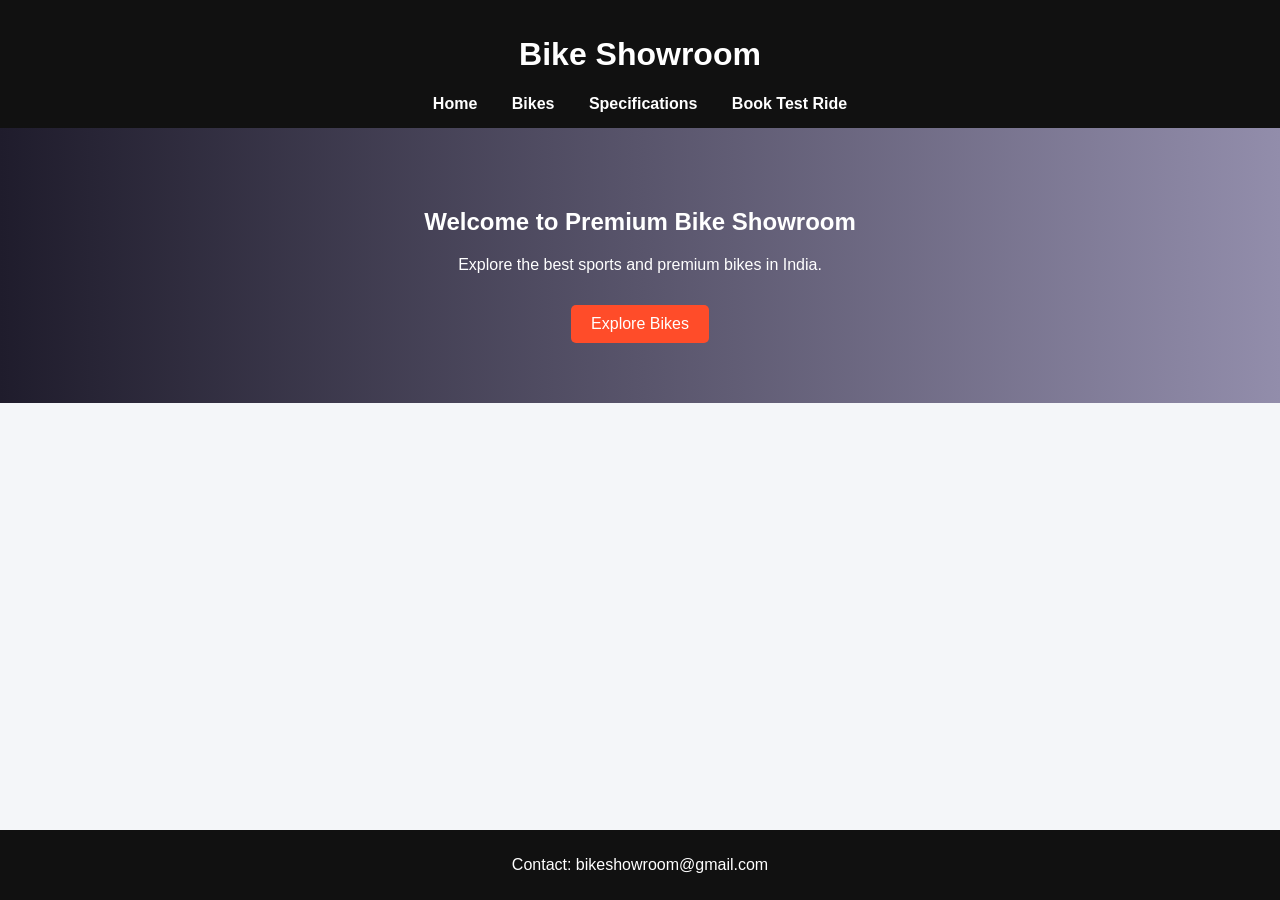
<file: HTML_PROJECTS/Bike_Showroom_PRJ_2/index.html>
<!DOCTYPE html>
<html lang="en">
<head>
  <meta charset="UTF-8">
  <title>Bike Showroom | Home</title>
  <link rel="stylesheet" href="style.css">
</head>
<body>

<header>
  <h1>Bike Showroom</h1>
  <nav>
    <a href="index.html">Home</a>
    <a href="bikes.html">Bikes</a>
    <a href="specs.html">Specifications</a>
    <a href="book.html">Book Test Ride</a>
  </nav>
</header>

<section class="hero">
  <h2>Welcome to Premium Bike Showroom</h2>
  <p>Explore the best sports and premium bikes in India.</p>
  <a href="bikes.html" class="btn">Explore Bikes</a>
</section>

<footer>
  <p>Contact: bikeshowroom@gmail.com</p>
</footer>

</body>
</html>
</file>
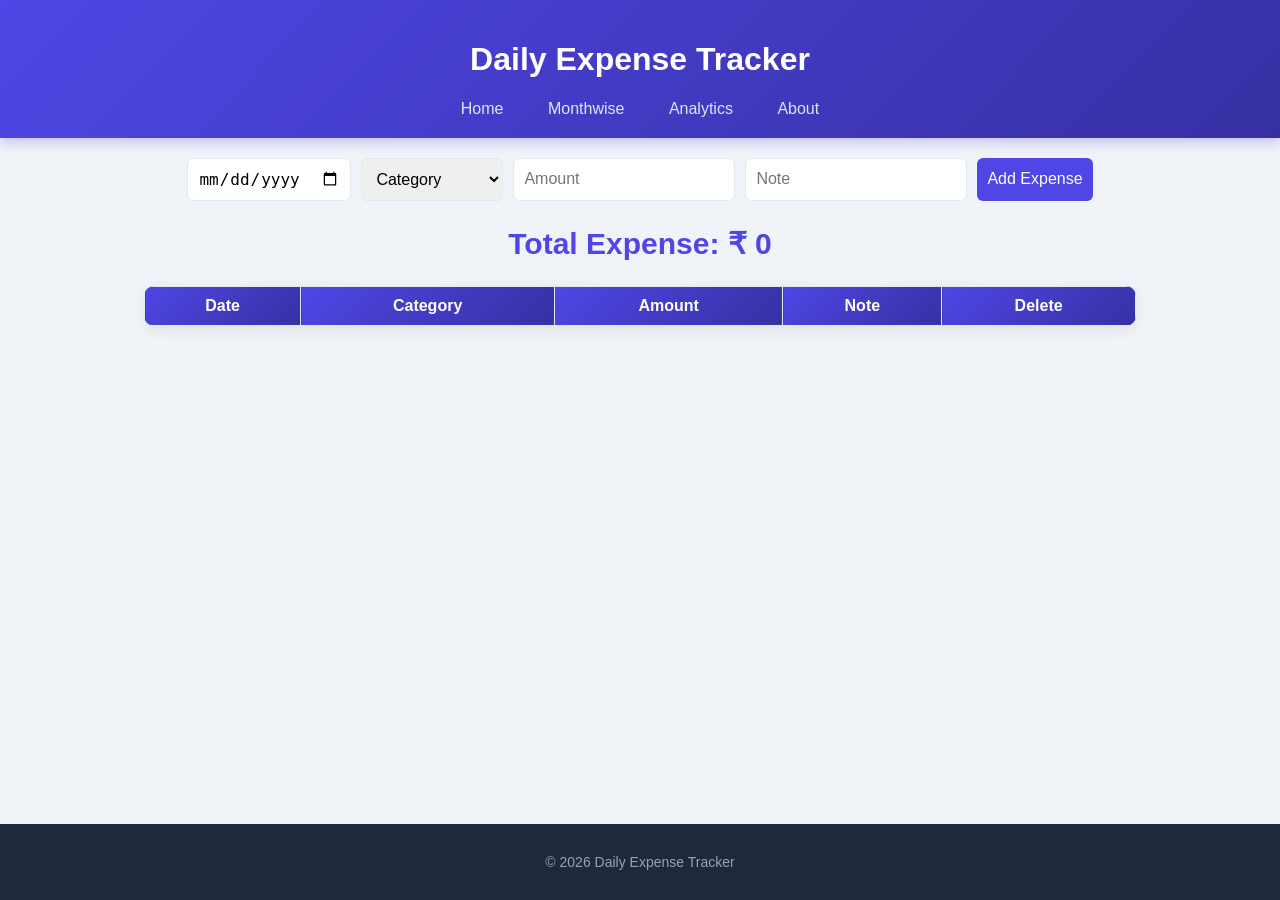
<file: HTML_PROJECTS/Expense Tracker_PRJ_3/index.html>
<!DOCTYPE html>
<html lang="en">

<head>
<meta charset="UTF-8">
<meta name="viewport" content="width=device-width, initial-scale=1.0">
<title>Daily Expense Tracker</title>
<link rel="stylesheet" href="style.css">
</head>

<body>

<header>
<h1>Daily Expense Tracker</h1>
<nav>
<a href="index.html">Home</a>
<a href="monthwise.html">Monthwise</a>
<a href="analytics.html">Analytics</a>
<a href="about.html">About</a>

</nav>
</header>
<main>
<section class="form-section">

<form id="expenseForm">

<div style="display: flex; align-items: center; gap: 10px;">
<input type="date" id="date" required>
</div>

<select id="category" required>
<option value="">Category</option>
<option>Food</option>
<option>Transport</option>
<option>Shopping</option>
<option>Entertainment</option>
<option>Other</option>
</select>

<input type="number" id="amount" placeholder="Amount" required>

<input type="text" id="note" placeholder="Note">

<button type="submit">Add Expense</button>

</form>

</section>


<section class="summary">

<h2>Total Expense: ₹ <span id="total">0</span></h2>

</section>


<section class="table-section">

<table>

<thead>
<tr>

<th>Date</th>
<th>Category</th>
<th>Amount</th>
<th>Note</th>
<th>Delete</th>
</tr>
</thead>

<tbody id="expenseTable">

</tbody>

</table>

</section>
</main>
<footer>
<p>&copy; 2026 Daily Expense Tracker</p>
</footer>

<script src="script.js"></script>

</body>
</html>
</file>
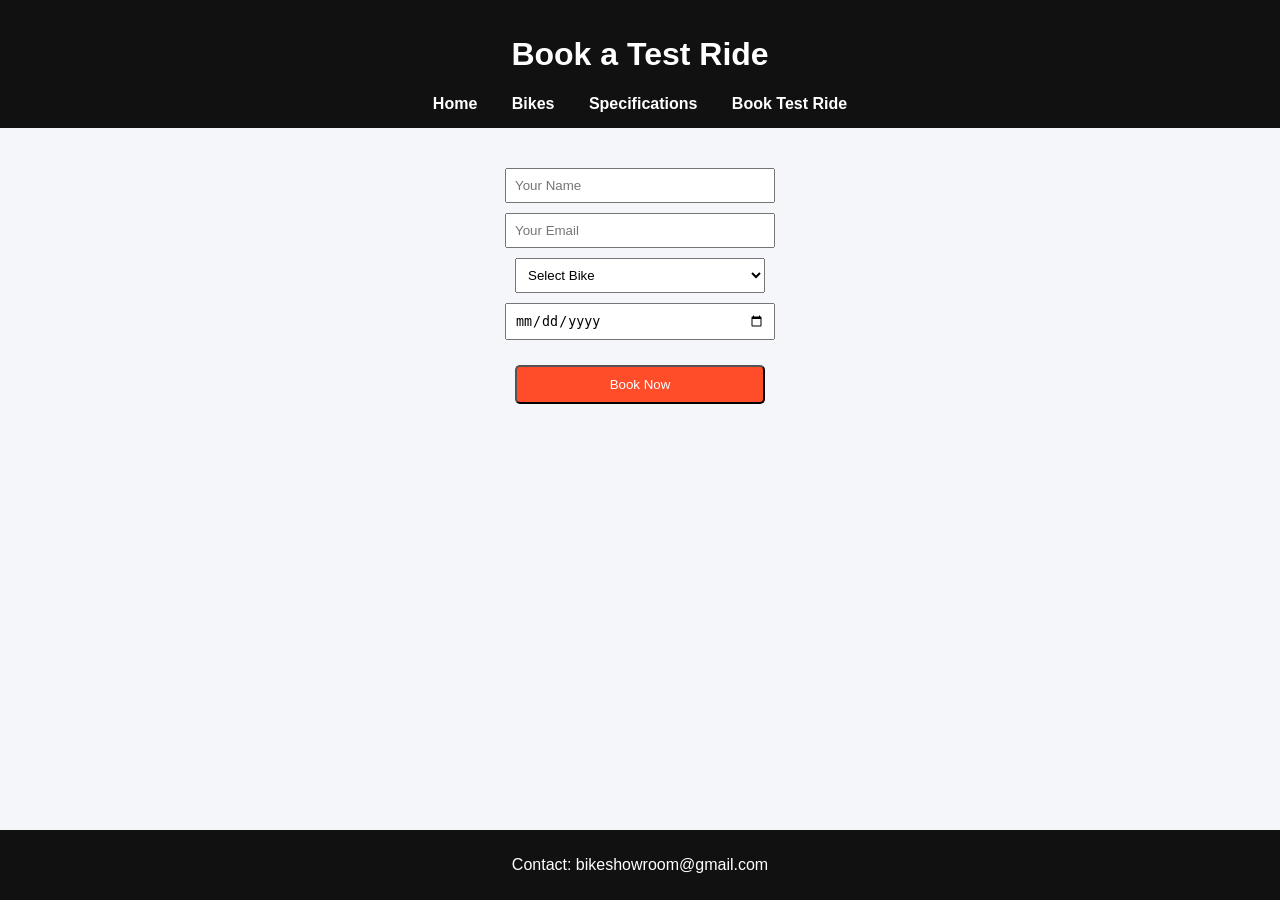
<file: HTML_PROJECTS/Bike_Showroom_PRJ_2/book.html>
<!DOCTYPE html>
<html lang="en">
<head>
  <meta charset="UTF-8">
  <title>Bike Showroom | Book</title>
  <link rel="stylesheet" href="style.css">
</head>
<body>

<header>
  <h1>Book a Test Ride</h1>
  <nav>
    <a href="index.html">Home</a>
    <a href="bikes.html">Bikes</a>
    <a href="specs.html">Specifications</a>
    <a href="book.html">Book Test Ride</a>
  </nav>
</header>

<section>
<form>
  <input type="text" placeholder="Your Name" required>
  <input type="email" placeholder="Your Email" required>

  <select required>
    <option value="">Select Bike</option>
    <option>Royal Enfield GT 650</option>
    <option>BMW G 310 RR</option>
    <option>Yamaha R15</option>
  </select>

  <input type="date" required>
  <input type="submit" value="Book Now" class="btn">
</form>
</section>

<footer>
  <p>Contact: bikeshowroom@gmail.com</p>
</footer>

</body>
</html>
</file>
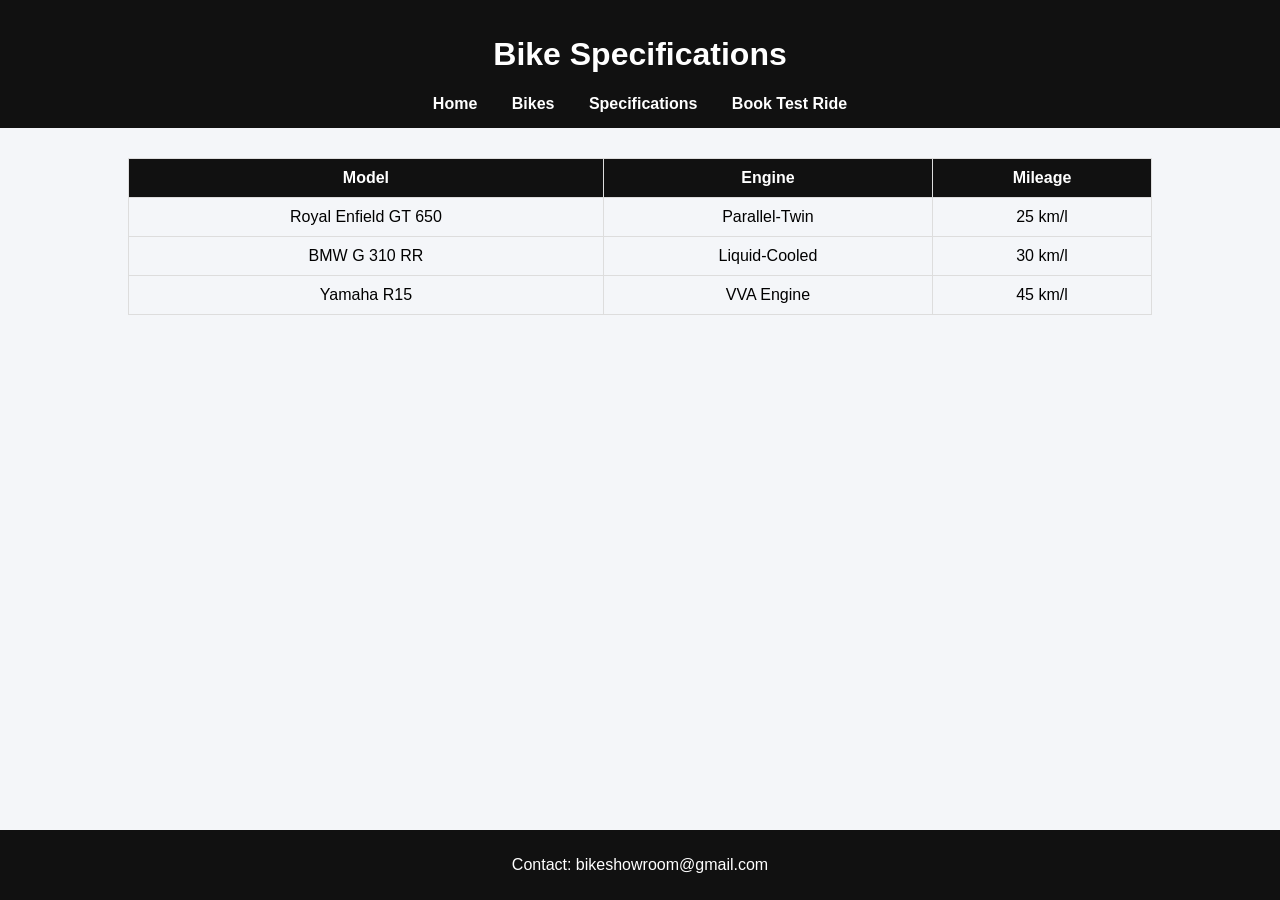
<file: HTML_PROJECTS/Bike_Showroom_PRJ_2/specs.html>
<!DOCTYPE html>
<html lang="en">
<head>
  <meta charset="UTF-8">
  <title>Bike Showroom | Specifications</title>
  <link rel="stylesheet" href="style.css">
</head>
<body>

<header>
  <h1>Bike Specifications</h1>
  <nav>
    <a href="index.html">Home</a>
    <a href="bikes.html">Bikes</a>
    <a href="specs.html">Specifications</a>
    <a href="book.html">Book Test Ride</a>
  </nav>
</header>

<section>
<table>
  <tr>
    <th>Model</th>
    <th>Engine</th>
    <th>Mileage</th>
  </tr>
  <tr>
    <td>Royal Enfield GT 650</td>
    <td>Parallel-Twin</td>
    <td>25 km/l</td>
  </tr>
  <tr>
    <td>BMW G 310 RR</td>
    <td>Liquid-Cooled</td>
    <td>30 km/l</td>
  </tr>
  <tr>
    <td>Yamaha R15</td>
    <td>VVA Engine</td>
    <td>45 km/l</td>
  </tr>
</table>
</section>

<footer>
  <p>Contact: bikeshowroom@gmail.com</p>
</footer>

</body>
</html>
</file>
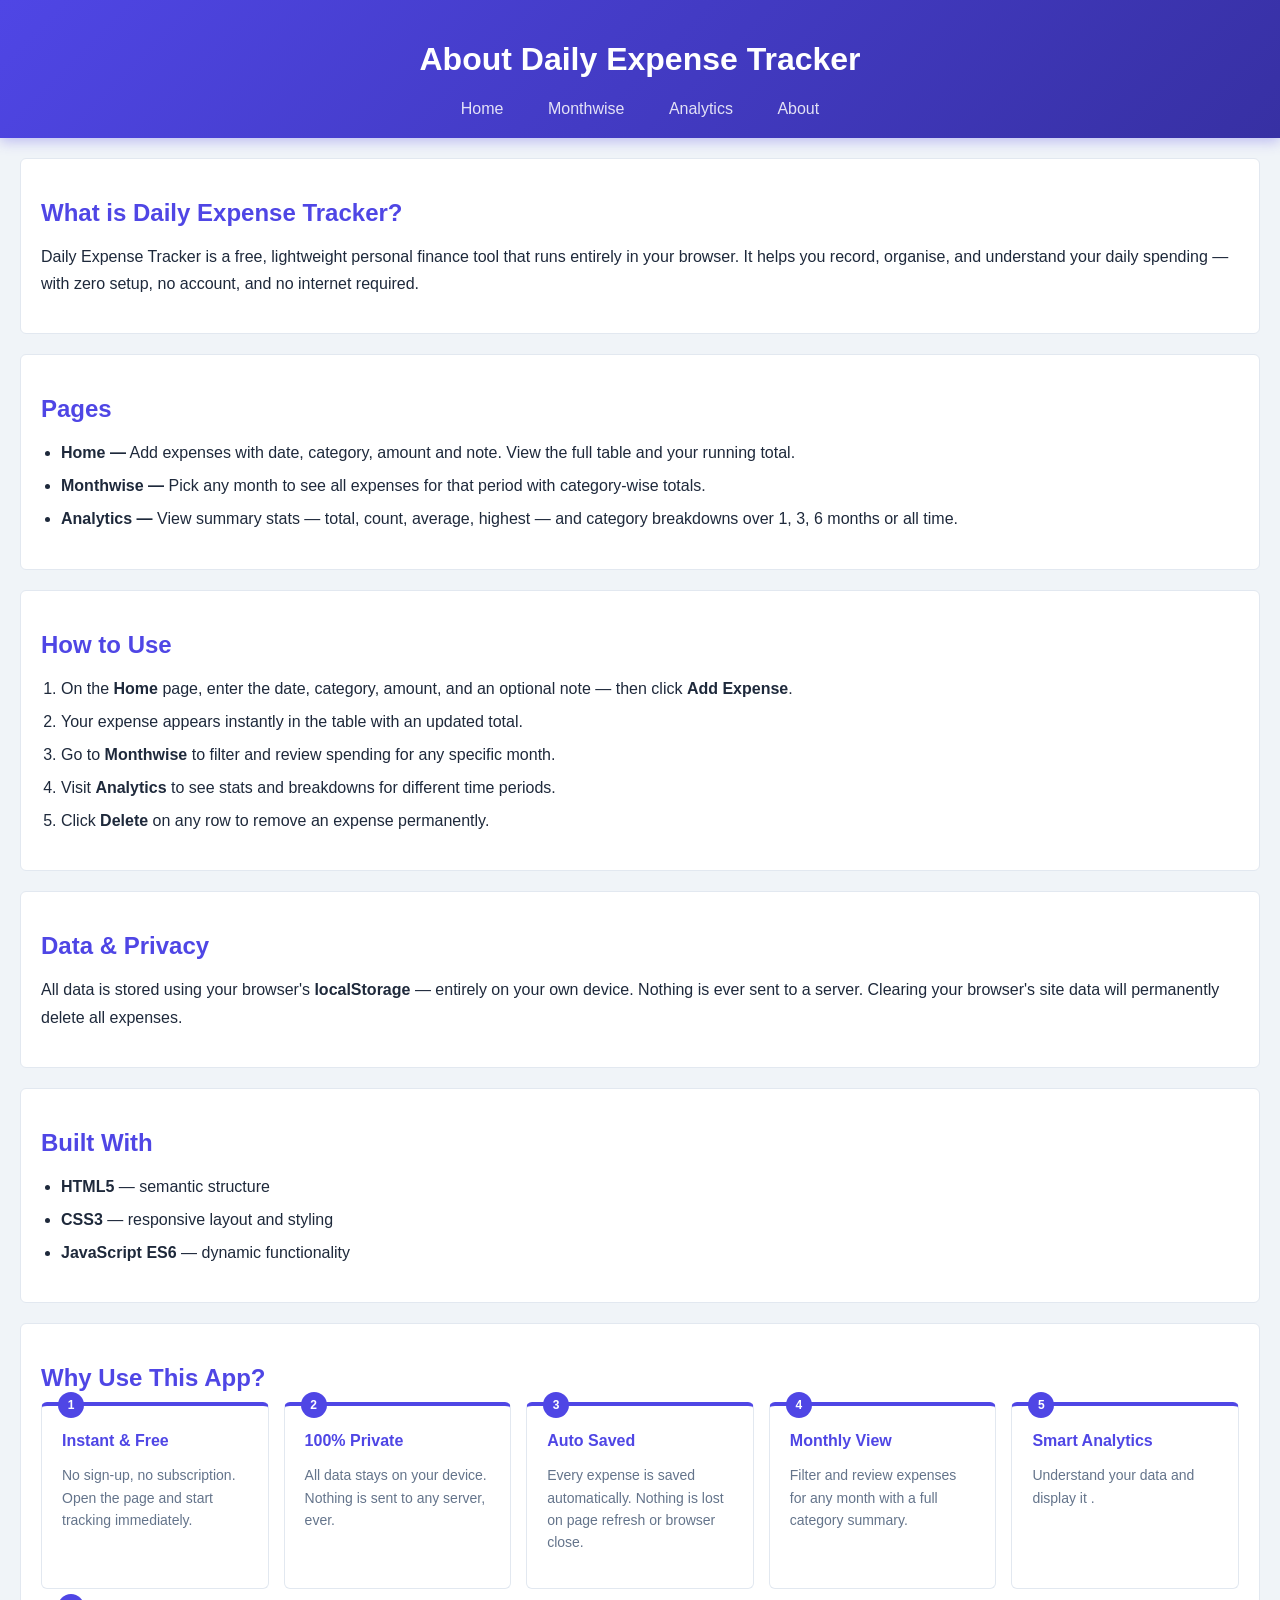
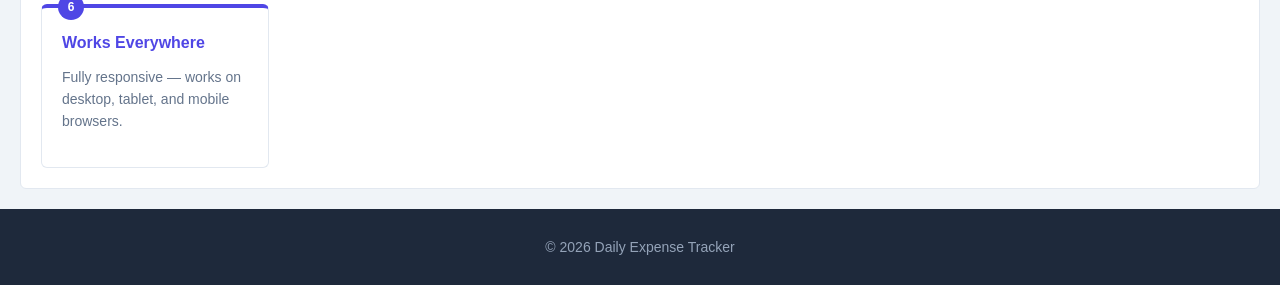
<file: HTML_PROJECTS/Expense Tracker_PRJ_3/about.html>
<!DOCTYPE html>
<html lang="en">

<head>
<meta charset="UTF-8">
<meta name="viewport" content="width=device-width, initial-scale=1.0">
<meta name="description" content="About Daily Expense Tracker - Simple browser-based expense management">
<title>About - Daily Expense Tracker</title>
<link rel="stylesheet" href="style.css">
</head>

<body>

<header>
<h1>About Daily Expense Tracker</h1>
<nav>
<a href="index.html">Home</a>
<a href="monthwise.html">Monthwise</a>
<a href="analytics.html">Analytics</a>
<a href="about.html">About</a>
</nav>
</header>

<main>

<section class="about-section">
<h2>What is Daily Expense Tracker?</h2>
<p>Daily Expense Tracker is a free, lightweight personal finance tool that runs entirely in your browser. It helps you record, organise, and understand your daily spending — with zero setup, no account, and no internet required.</p>
</section>

<section class="about-section">
<h2>Pages</h2>
<ul>
<li><strong>Home —</strong> Add expenses with date, category, amount and note. View the full table and your running total.</li>
<li><strong>Monthwise —</strong> Pick any month to see all expenses for that period with category-wise totals.</li>
<li><strong>Analytics —</strong> View summary stats — total, count, average, highest — and category breakdowns over 1, 3, 6 months or all time.</li>
</ul>
</section>

<section class="about-section">
<h2>How to Use</h2>
<ol>
<li>On the <strong>Home</strong> page, enter the date, category, amount, and an optional note — then click <strong>Add Expense</strong>.</li>
<li>Your expense appears instantly in the table with an updated total.</li>
<li>Go to <strong>Monthwise</strong> to filter and review spending for any specific month.</li>
<li>Visit <strong>Analytics</strong> to see stats and breakdowns for different time periods.</li>
<li>Click <strong>Delete</strong> on any row to remove an expense permanently.</li>
</ol>
</section>

<section class="about-section">
<h2>Data & Privacy</h2>
<p>All data is stored using your browser's <strong>localStorage</strong> — entirely on your own device. Nothing is ever sent to a server. Clearing your browser's site data will permanently delete all expenses.</p>
</section>

<section class="about-section">
<h2>Built With</h2>
<ul>
<li><strong>HTML5</strong> — semantic structure</li>
<li><strong>CSS3</strong> — responsive layout and styling</li>
<li><strong>JavaScript ES6</strong> — dynamic functionality</li>

</ul>
</section>

<section class="about-section">
<h2>Why Use This App?</h2>
<div class="features-grid">

<article class="feature-card">
<h4>Instant & Free</h4>
<p>No sign-up, no subscription. Open the page and start tracking immediately.</p>
</article>

<article class="feature-card">
<h4>100% Private</h4>
<p>All data stays on your device. Nothing is sent to any server, ever.</p>
</article>

<article class="feature-card">
<h4>Auto Saved</h4>
<p>Every expense is saved automatically. Nothing is lost on page refresh or browser close.</p>
</article>

<article class="feature-card">
<h4>Monthly View</h4>
<p>Filter and review expenses for any month with a full category summary.</p>
</article>

<article class="feature-card">
<h4>Smart Analytics</h4>
<p>Understand your data and display it 
.</p>
</article>

<article class="feature-card">
<h4>Works Everywhere</h4>
<p>Fully responsive — works on desktop, tablet, and mobile browsers.</p>
</article>

</div>
</section>

</main>

<footer>
<p>&copy; 2026 Daily Expense Tracker</p>
</footer>

</body>
</html>
</file>
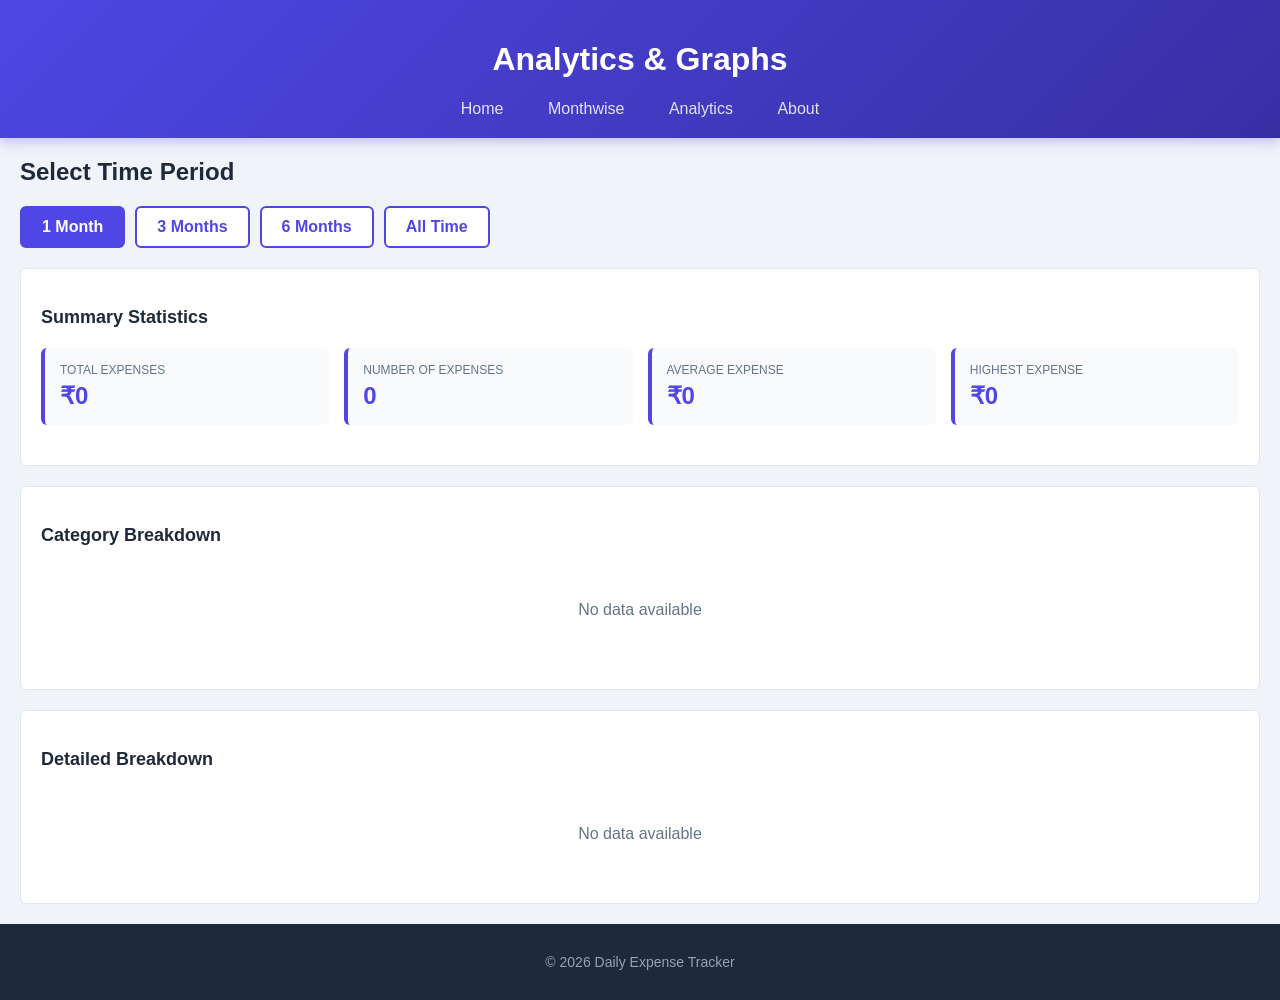
<file: HTML_PROJECTS/Expense Tracker_PRJ_3/analytics.html>
<!DOCTYPE html>
<html lang="en">

<head>
<meta charset="UTF-8">
<meta name="viewport" content="width=device-width, initial-scale=1.0">
<meta name="description" content="Analytics and Graphs - Visualize your expense data with interactive charts">
<meta name="keywords" content="expense analytics, graphs, visualization, charts, analysis">
<title>Analytics & Graphs - Daily Expense Tracker</title>
<link rel="stylesheet" href="style.css">
</head>

<body>

<header>
<h1>Analytics & Graphs</h1>
<nav>
<a href="index.html">Home</a>
<a href="monthwise.html">Monthwise</a>
<a href="analytics.html">Analytics</a>
<a href="about.html">About</a>
</nav>
</header>

<main>

<section class="analytics-container">

<h2>Select Time Period</h2>

<div class="time-period-selector">
<button class="time-btn" data-period="1month" aria-label="View 1 month data">1 Month</button>
<button class="time-btn" data-period="3months" aria-label="View 3 months data">3 Months</button>
<button class="time-btn" data-period="6months" aria-label="View 6 months data">6 Months</button>
<button class="time-btn" data-period="all" aria-label="View all data">All Time</button>
</div>

</section>

<section class="chart-container">

<h3 class="chart-title">Summary Statistics</h3>

<div class="stats-grid">
<div class="stat-card">
<div class="stat-label">Total Expenses</div>
<div class="stat-value" id="totalStat">₹0</div>
</div>

<div class="stat-card">
<div class="stat-label">Number of Expenses</div>
<div class="stat-value" id="countStat">0</div>
</div>

<div class="stat-card">
<div class="stat-label">Average Expense</div>
<div class="stat-value" id="avgStat">₹0</div>
</div>

<div class="stat-card">
<div class="stat-label">Highest Expense</div>
<div class="stat-value" id="maxStat">₹0</div>
</div>
</div>

</section>

<section class="chart-container">

<h3 class="chart-title">Category Breakdown</h3>
<div class="category-chart" id="categoryChart"></div>

</section>

<section class="chart-container">

<h3 class="chart-title">Detailed Breakdown</h3>
<div id="detailedStats"></div>

</section>

</main>

<footer>
<p>&copy; 2026 Daily Expense Tracker</p>
</footer>

<script src="script.js"></script>
<script>
let currentPeriod = '1month';

document.addEventListener('DOMContentLoaded', function() {
  setupTimeButtons();
  displayAnalytics('1month');
});

function setupTimeButtons() {
  document.querySelectorAll('.time-btn').forEach(btn => {
    btn.addEventListener('click', function() {
      document.querySelectorAll('.time-btn').forEach(b => b.classList.remove('active'));
      this.classList.add('active');
      currentPeriod = this.getAttribute('data-period');
      displayAnalytics(currentPeriod);
    });
  });
  
  // Set initial active button
  document.querySelector('[data-period="1month"]').classList.add('active');
}

function getDataForPeriod(period) {
  try {
    const expenses = JSON.parse(localStorage.getItem('expenses')) || [];
    const today = new Date();
    let startDate = new Date();
    
    if(period === '1month') {
      startDate.setMonth(today.getMonth() - 1);
    } else if(period === '3months') {
      startDate.setMonth(today.getMonth() - 3);
    } else if(period === '6months') {
      startDate.setMonth(today.getMonth() - 6);
    } else {
      startDate = new Date('2000-01-01');
    }
    
    return expenses.filter(exp => {
      const expDate = new Date(exp.date);
      return expDate >= startDate && expDate <= today;
    });
    
  } catch(error) {
    console.error('Error getting data:', error);
    return [];
  }
}

function displayAnalytics(period) {
  const filteredExpenses = getDataForPeriod(period);
  
  if(filteredExpenses.length === 0) {
    document.getElementById('categoryChart').innerHTML = '<div class="empty-chart">No data available</div>';
    document.getElementById('detailedStats').innerHTML = '<div class="empty-chart">No data available</div>';
    return;
  }
  
  displayStatistics(filteredExpenses);
  displayCategoryBreakdown(filteredExpenses);
  displayDetailedStats(filteredExpenses);
}

function displayStatistics(expenses) {
  const total = expenses.reduce((sum, exp) => sum + parseFloat(exp.amount), 0);
  const count = expenses.length;
  const avg = count > 0 ? total / count : 0;
  const max = count > 0 ? Math.max(...expenses.map(e => parseFloat(e.amount))) : 0;
  
  document.getElementById('totalStat').textContent = '₹' + total.toFixed(2);
  document.getElementById('countStat').textContent = count;
  document.getElementById('avgStat').textContent = '₹' + avg.toFixed(2);
  document.getElementById('maxStat').textContent = '₹' + max.toFixed(2);
}

function displayCategoryBreakdown(expenses) {
  const categoryTotals = {};
  
  expenses.forEach(exp => {
    if(!categoryTotals[exp.category]) {
      categoryTotals[exp.category] = 0;
    }
    categoryTotals[exp.category] += parseFloat(exp.amount);
  });
  
  const categoryChart = document.getElementById('categoryChart');
  categoryChart.innerHTML = '';
  
  for(let category in categoryTotals) {
    const amount = categoryTotals[category];
    
    const barHtml = `
      <div class="category-bar">
        <div class="category-label">${category} - ₹${amount.toFixed(2)}</div>
      </div>
    `;
    
    categoryChart.innerHTML += barHtml;
  }
}

function displayDetailedStats(expenses) {
  const categoryStats = {};
  
  expenses.forEach(exp => {
    if(!categoryStats[exp.category]) {
      categoryStats[exp.category] = {
        total: 0,
        count: 0,
        avg: 0
      };
    }
    categoryStats[exp.category].total += parseFloat(exp.amount);
    categoryStats[exp.category].count += 1;
  });
  
  for(let cat in categoryStats) {
    categoryStats[cat].avg = categoryStats[cat].total / categoryStats[cat].count;
  }
  
  let html = '<table><thead><tr><th>Category</th><th>Total</th><th>Count</th><th>Average</th></tr></thead><tbody>';
  
  for(let cat in categoryStats) {
    const stats = categoryStats[cat];
    html += `<tr>
      <td>${cat}</td>
      <td>₹${stats.total.toFixed(2)}</td>
      <td>${stats.count}</td>
      <td>₹${stats.avg.toFixed(2)}</td>
    </tr>`;
  }
  
  html += '</tbody></table>';
  document.getElementById('detailedStats').innerHTML = html;
}
</script>

</body>

</html>
</file>
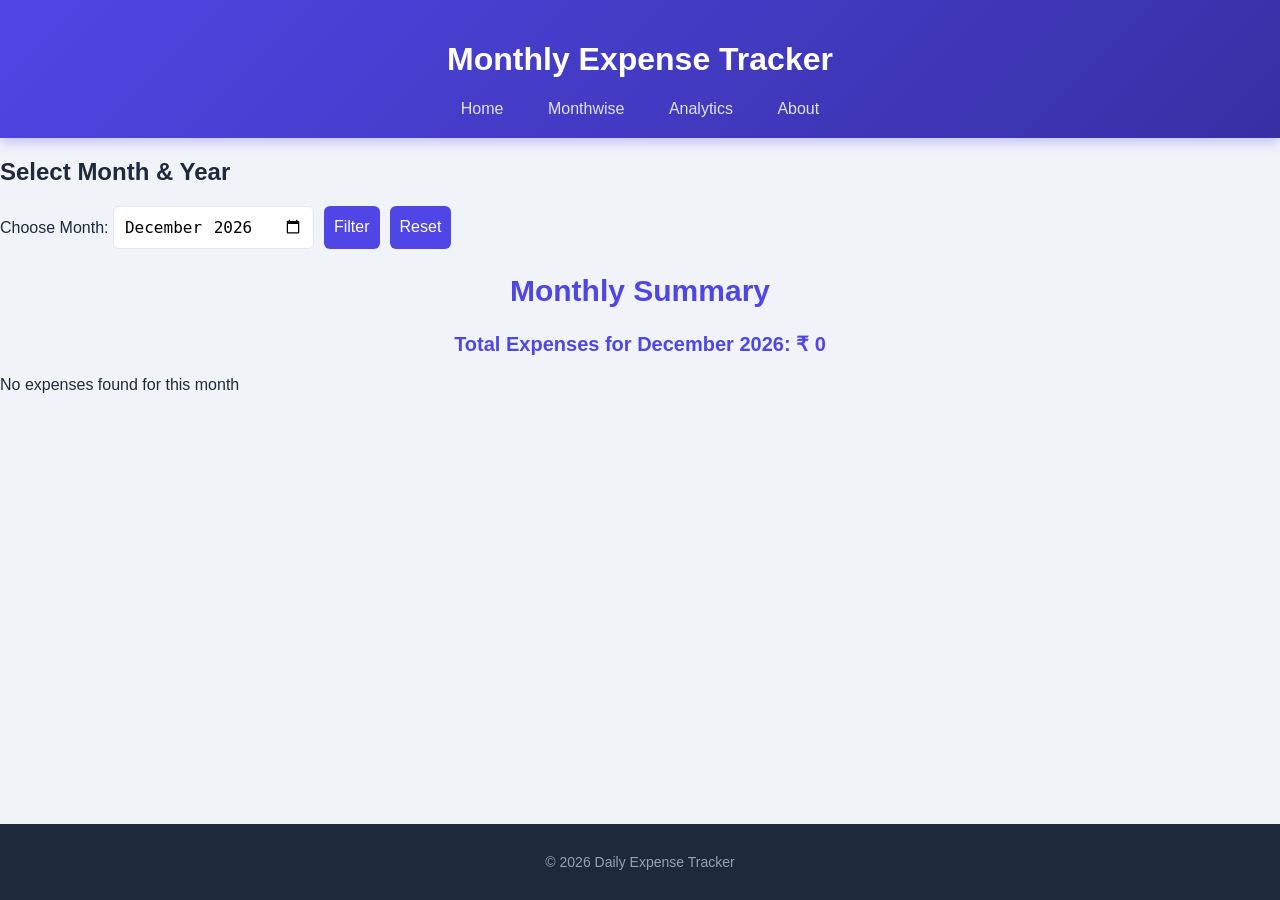
<file: HTML_PROJECTS/Expense Tracker_PRJ_3/monthwise.html>
<!DOCTYPE html>
<html lang="en">

<head>
<meta charset="UTF-8">
<meta name="viewport" content="width=device-width, initial-scale=1.0">
<meta name="description" content="Monthly Expense Tracker - Track your expenses by month">
<meta name="keywords" content="expense tracker, monthly expenses, budget">
<title>Monthly Expense Tracker</title>
<link rel="stylesheet" href="style.css">
</head>

<body>

<header>
<h1>Monthly Expense Tracker</h1>
<nav>
<a href="index.html">Home</a>
<a href="monthwise.html">Monthwise</a>
<a href="analytics.html">Analytics</a>
<a href="about.html">About</a>
</nav>
</header>

<main>

<section class="filter-section">
<h2>Select Month & Year</h2>

<form id="monthFilter">

<div class="form-group">
<label for="monthYear">Choose Month:</label>
<input type="month" id="monthYear" aria-label="Select month and year" aria-required="true">
</div>

<button type="submit" aria-label="Filter expenses by month">Filter</button>
<button type="button" id="resetMonth" aria-label="Reset month filter">Reset</button>

</form>

</section>

<section class="summary">
<h2>Monthly Summary</h2>
<p>Total Expenses for <span id="selectedMonth">This Month</span>: ₹ <span id="monthTotal">0</span></p>
</section>

<section class="table-section">

<h2>Expenses for <span id="tableMonth">Current Month</span></h2>

<table>

<thead>
<tr>
<th>Date</th>
<th>Category</th>
<th>Amount</th>
<th>Note</th>
<th>Action</th>
</tr>
</thead>

<tbody id="monthExpenseTable">

</tbody>

</table>

</section>

<section class="empty-state" id="emptyStateMonth">
<p>No expenses found for this month</p>
</section>

<section class="chart-section">
</section>

</main>

<footer>
<p>&copy; 2026 Daily Expense Tracker</p>
</footer>

<script src="script.js"></script>
<script>
document.addEventListener('DOMContentLoaded', function() {
  initializeMonthwise();
});

function initializeMonthwise() {
  const today = new Date();
  const monthInput = document.getElementById('monthYear');
  monthInput.value = today.getFullYear() + '-' + String(today.getMonth() + 1).padStart(2, '0');
  displayMonthlyExpenses();
}

document.getElementById('monthFilter').addEventListener('submit', function(e) {
  e.preventDefault();
  displayMonthlyExpenses();
});

document.getElementById('resetMonth').addEventListener('click', function() {
  const today = new Date();
  const monthInput = document.getElementById('monthYear');
  monthInput.value = today.getFullYear() + '-' + String(today.getMonth() + 1).padStart(2, '0');
  displayMonthlyExpenses();
});

function displayMonthlyExpenses() {
  try {
    const monthValue = document.getElementById('monthYear').value;
    const expenses = JSON.parse(localStorage.getItem('expenses')) || [];
    
    const filteredExpenses = expenses.filter(expense => {
      return expense.date.startsWith(monthValue);
    });

    const monthNames = ['January', 'February', 'March', 'April', 'May', 'June',
                       'July', 'August', 'September', 'October', 'November', 'December'];
    const [year, month] = monthValue.split('-');
    const monthName = monthNames[parseInt(month) - 1];
    
    document.getElementById('selectedMonth').textContent = monthName + ' ' + year;
    document.getElementById('tableMonth').textContent = monthName + ' ' + year;

    const table = document.getElementById('monthExpenseTable');
    table.innerHTML = '';

    let total = 0;

    if (filteredExpenses.length === 0) {
      document.getElementById('emptyStateMonth').style.display = 'block';
      document.querySelector('.table-section').style.display = 'none';
      document.querySelector('.chart-section').style.display = 'none';
      return;
    }

    document.getElementById('emptyStateMonth').style.display = 'none';
    document.querySelector('.table-section').style.display = 'block';
    document.querySelector('.chart-section').style.display = 'block';

    filteredExpenses.forEach((expense, index) => {
      const row = document.createElement('tr');
      const formattedDate = formatDateToIndian(expense.date);
      row.innerHTML = `
        <td>${formattedDate}</td>
        <td>${expense.category}</td>
        <td>₹${parseFloat(expense.amount).toFixed(2)}</td>
        <td>${expense.note || '-'}</td>
        <td><button onclick="deleteMonthExpense('${expense.date}', '${expense.amount}')">Delete</button></td>
      `;
      table.appendChild(row);
      total += parseFloat(expense.amount);
    });

    document.getElementById('monthTotal').textContent = total.toFixed(2);

    displayMonthChart(filteredExpenses);

  } catch(error) {
    console.error('Error displaying monthly expenses:', error);
  }
}

function formatDateToIndian(dateString) {
  if(!dateString) return '';
  const [year, month, day] = dateString.split('-');
  return day + '-' + month + '-' + year;
}

function deleteMonthExpense(date, amount) {
  if(confirm('Are you sure you want to delete this expense?')) {
    try {
      let expenses = JSON.parse(localStorage.getItem('expenses')) || [];
      expenses = expenses.filter(e => !(e.date === date && parseFloat(e.amount) === parseFloat(amount)));
      localStorage.setItem('expenses', JSON.stringify(expenses));
      displayMonthlyExpenses();
    } catch(error) {
      alert('Error deleting expense');
    }
  }
}

function displayMonthChart(expenses) {
  const categoryTotals = {};
  
  expenses.forEach(expense => {
    if(!categoryTotals[expense.category]) {
      categoryTotals[expense.category] = 0;
    }
    categoryTotals[expense.category] += parseFloat(expense.amount);
  });

  const chartDiv = document.getElementById('monthChart');
  chartDiv.innerHTML = '';

  const total = Object.values(categoryTotals).reduce((a, b) => a + b, 0);

  for(let category in categoryTotals) {
    const amount = categoryTotals[category];
    
    const bar = document.createElement('div');
    bar.style.marginBottom = '10px';
    
    chartDiv.appendChild(bar);
  }
}
</script>

</body>

</html>
</file>
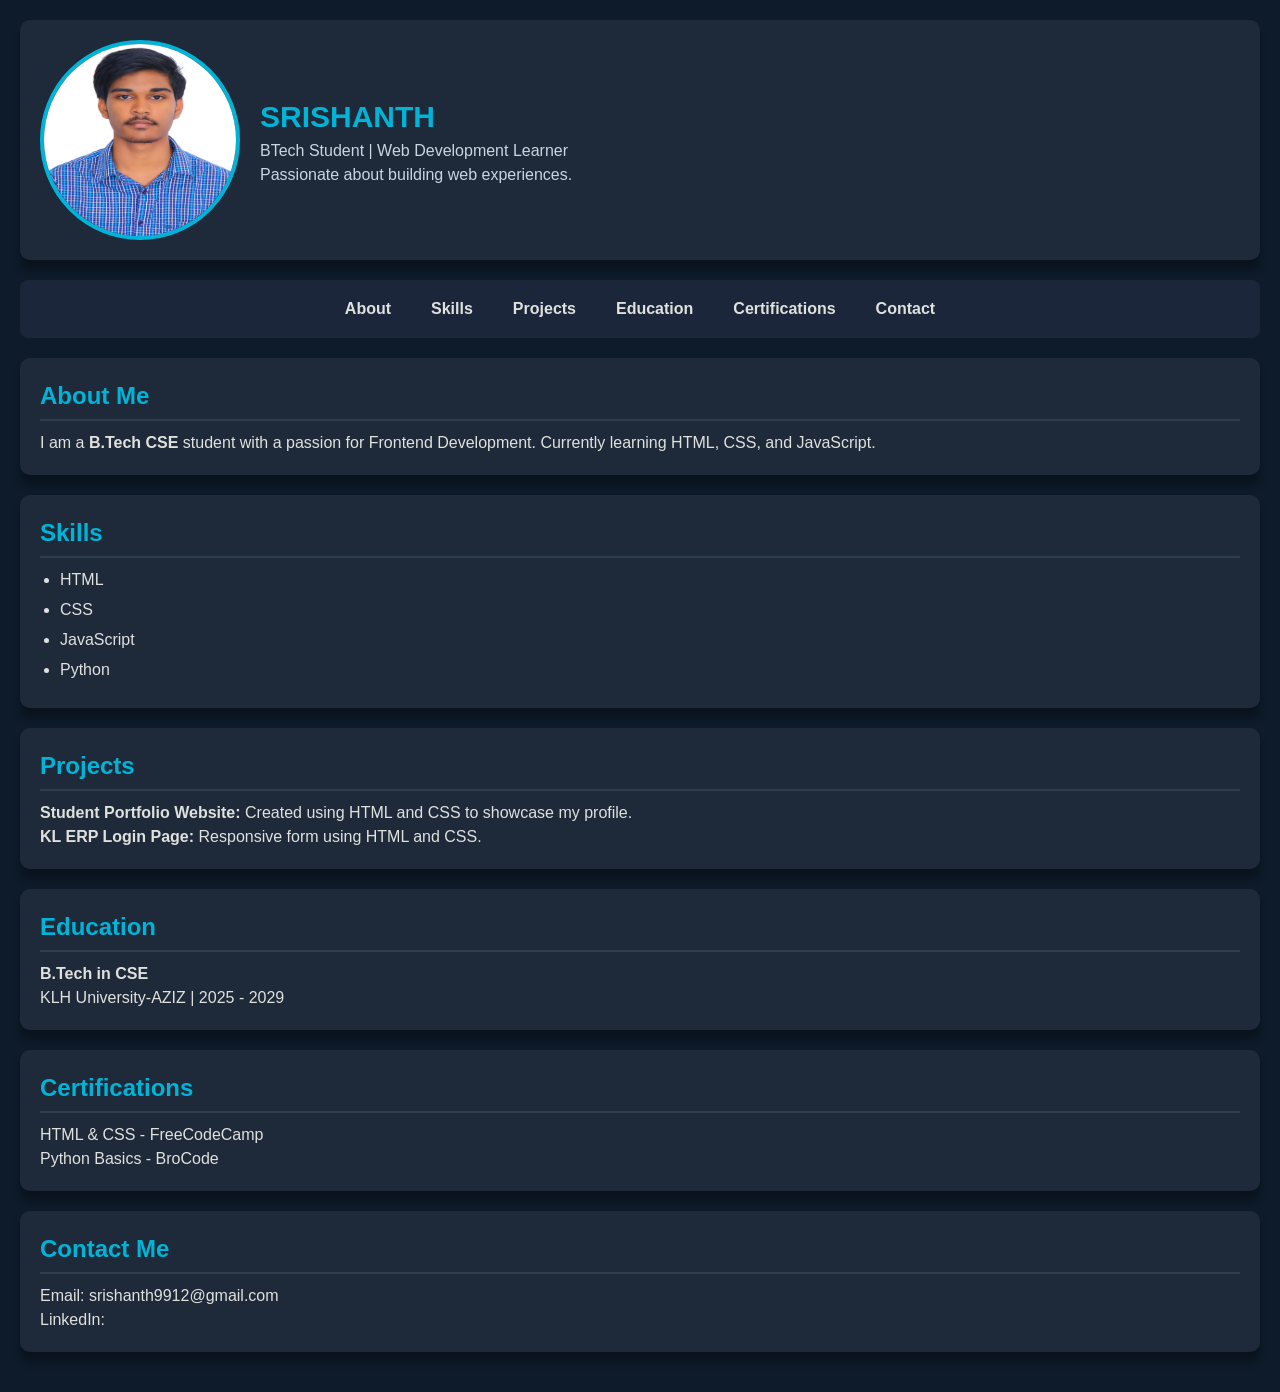
<file: HTML_PROJECTS/Portfolio_PRJ_1/resume.html>
<!DOCTYPE html>
<html lang="en">
<head>
<meta charset="UTF-8">
<meta name="viewport" content="width=device-width, initial-scale=1.0">
<title>Portfolio</title>

<style>
*{
    margin:0;
    padding:0;
    box-sizing:border-box;
    font-family: Arial,sans-serif;
}

body{
    background:#0d1b2a;
    color:#e0e1dd;
    line-height:1.5;
    padding:20px;
}


.header{
    display:flex;
    align-items:center;
    gap:20px;
    flex-wrap:wrap;
    margin-bottom:20px;

    background:#1e2a3a;
    padding:20px;
    border-radius:10px;
    box-shadow:0 10px 10px rgba(0,0,0,0.3);
   
}

.header img{
    width:200px;
    height:200px;
    border-radius:50%;
    border:4px solid #00b4d8;
}

.header-text h1{
    color:#00b4d8;
    font-size:30px;
}

.header-text p{
    color:#cbd5e1;
}

.navbar{
    background:#1b263b;
    padding:12px;
    border-radius:8px;
    margin:20px 0;
}

.navbar ul{
    display:flex;
    justify-content:center;
    list-style: none;
}

.navbar li{
    margin:5px 20px;
}

.navbar a{
    color:#e0e1dd;
    text-decoration:none;
    font-weight:bolder;
}

.navbar a:hover{
    color:#48cae4;
}

.section{
    background:#1e2a3a;
    padding:20px;
    margin-bottom:20px;
    border-radius:10px;
    box-shadow:0 10px 10px rgba(0,0,0,0.3);
}

.section h2{
    margin-bottom:10px;
    color:#00b4d8;
    border-bottom:2px solid #2c3e50;
    padding-bottom:5px;
}

.skills ul{
    padding-left:20px;
}

.skills li{
    margin:6px 0;
}

.footer{
    text-align:center;
    background:#0b132b;
    color:#cbd5e1;
    padding:12px;
    border-radius:8px;
    margin-top:10px;
}
</style>
</head>

<body>

<div class="header">
    <img src="profile.jpg" alt="Profile Photo">

    <div class="header-text">
        <h1>SRISHANTH</h1>
        <p>BTech Student | Web Development Learner</p>
        <p>Passionate about building web experiences.</p>
    </div>
</div>

<div class="navbar">
    <ul>
        <li><a href="#about">About</a></li>
        <li><a href="#skills">Skills</a></li>
        <li><a href="#projects">Projects</a></li>
        <li><a href="#education">Education</a></li>
        <li><a href="#certifications">Certifications</a></li>
        <li><a href="#contact">Contact</a></li>
    </ul>
</div>

<div class="section" id="about">
    <h2>About Me</h2>
    <p>
        I am a <b>B.Tech CSE</b> student with a passion for 
        Frontend Development. Currently learning HTML, CSS, and JavaScript.
    </p>
</div>

<div class="section skills" id="skills">
    <h2>Skills</h2>
    <ul>
        <li>HTML</li>
        <li>CSS</li>
        <li>JavaScript</li>
        <li>Python</li>
    </ul>
</div>

<div class="section" id="projects">
    <h2>Projects</h2>
    <p><b>Student Portfolio Website:</b> Created using HTML and CSS to showcase my profile.</p>
    <p><b>KL ERP Login Page:</b> Responsive form using HTML and CSS.</p>
</div>

<div class="section" id="education">
    <h2>Education</h2>
    <p><b>B.Tech in CSE</b></p>
    <p>KLH University-AZIZ | 2025 - 2029</p>
</div>

<div class="section" id="certifications">
    <h2>Certifications</h2>
    <p>HTML & CSS - FreeCodeCamp</p>
    <p>Python Basics - BroCode</p>
</div>

<div class="section" id="contact">
    <h2>Contact Me</h2>
    <p>Email: srishanth9912@gmail.com</p>
    <p>LinkedIn: <a href="https://www.linkedin.com/in/sai-vignesh-maruboina-5885
</file>
<file: HTML_PROJECTS/Bike_Showroom_PRJ_2/style.css>
body {
  font-family: Arial, sans-serif;
  margin: 0;
  padding: 0;
  background-color: #f4f6f9;

 
  display: flex;
  flex-direction: column;
  min-height: 100vh;
}


header {
  background: #111;
  color: white;
  padding: 15px;
  text-align: center;
}


nav a {
  color: white;
  text-decoration: none;
  margin: 0 15px;
  font-weight: bold;
}

nav a:hover {
  color: #ff4c29;
}


.hero {
  text-align: center;
  padding: 60px;
  background: linear-gradient(to right, #1f1c2c, #928dab);
  color: white;
}


.btn {
  display: inline-block;
  background: #ff4c29;
  color: white;
  padding: 10px 20px;
  text-decoration: none;
  border-radius: 5px;
  margin-top: 15px;
}


.bike-container {
  display: flex;
  justify-content: center;
  gap: 20px;
  padding: 30px;
  flex-wrap: wrap;
}

.card {
  background: white;
  padding: 15px;
  border-radius: 8px;
  width: 250px;
  text-align: center;
  box-shadow: 0 4px 8px rgba(0,0,0,0.1);
}

.card img {
  width: 100%;
  border-radius: 5px;
}


table {
  width: 80%;
  margin: 30px auto;
  border-collapse: collapse;
}

table, th, td {
  border: 1px solid #ddd;
}

th {
  background: #111;
  color: white;
}

th, td {
  padding: 10px;
  text-align: center;
}


form {
  text-align: center;
  padding: 30px;
}

form input, form select {
  display: block;
  margin: 10px auto;
  padding: 8px;
  width: 250px;
}


footer {
  background: #111;
  color: white;
  text-align: center;
  padding: 10px;


  margin-top: auto;
}
</file>
<file: HTML_PROJECTS/Expense Tracker_PRJ_3/style.css>
:root {
  --primary:   #4f46e5;
  --primary-d: #3730a3;
  --bg:        #f0f4f8;
  --text:      #1e293b;
  --text-soft: #64748b;
  --border:    #e2e8f0;
  --danger:    #ef4444;
  --danger-d:  #dc2626;
}

/* ── Base ── */
body {
  font-family: Arial;
  background: var(--bg);
  margin: 0;
  padding: 0;
  min-height: 100vh;
  display: flex;
  flex-direction: column;
  color: var(--text);
}

main { flex: 1; }

/* ── Header ── */
header {
  background: linear-gradient(135deg, var(--primary), var(--primary-d));
  color: white;
  padding: 20px;
  text-align: center;
  box-shadow: 0 4px 12px rgba(79,70,229,0.3);
}

nav a {
  color: rgba(255,255,255,0.85);
  text-decoration: none;
  margin: 0 12px;
  padding: 4px 8px;
  border-radius: 6px;
}

/* ── Form ── */
.form-section {
  display: flex;
  justify-content: center;
  margin: 20px;
}

form {
  display: flex;
  gap: 10px;
  flex-wrap: wrap;
}

input, select, button {
  padding: 10px;
  font-size: 16px;
}

input, select {
  border: 1.5px solid var(--border);
  border-radius: 6px;
  outline: none;
  transition: border-color 0.2s;
}

input:focus, select:focus {
  border-color: var(--primary);
  box-shadow: 0 0 0 3px rgba(79,70,229,0.15);
}

button {
  background: var(--primary);
  color: white;
  border: none;
  cursor: pointer;
  border-radius: 6px;
}

/* ── Summary ── */
.summary {
  text-align: center;
  font-size: 20px;
  margin: 20px;
  color: var(--primary);
  font-weight: 700;
}

/* ── Table ── */
.table-section {
  display: flex;
  justify-content: center;
  margin: 20px;
}

table {
  border-collapse: collapse;
  width: 80%;
  background: white;
  border-radius: 10px;
  overflow: hidden;
  box-shadow: 0 4px 16px rgba(0,0,0,0.07);
}

th, td {
  border: 1px solid var(--border);
  padding: 10px;
  text-align: center;
}

th {
  background: linear-gradient(135deg, var(--primary), var(--primary-d));
  color: white;
}

tbody tr:nth-child(even) { background: #f8fafc; }

td button {
  background: var(--danger);
  padding: 6px 12px;
  font-size: 13px;
  border-radius: 5px;
}

/* ── Footer ── */
footer {
  background: var(--text);
  color: #94a3b8;
  text-align: center;
  padding: 16px;
  font-size: 14px;
  margin-top: auto;
}

/* ── Analytics ── */
.analytics-container { margin: 20px; }

.time-period-selector {
  display: flex;
  gap: 10px;
  margin-bottom: 20px;
  flex-wrap: wrap;
}

.time-btn {
  padding: 10px 20px;
  border: 2px solid var(--primary);
  background: white;
  color: var(--primary);
  cursor: pointer;
  border-radius: 6px;
  font-weight: bold;
}

.time-btn.active {
  background: var(--primary);
  color: white;
}

.chart-container {
  background: white;
  padding: 20px;
  margin: 20px;
  border-radius: 6px;
  border: 1px solid var(--border);
}

.chart-title {
  font-size: 18px;
  font-weight: bold;
  margin-bottom: 15px;
  color: var(--text);
}

.stats-grid {
  display: grid;
  grid-template-columns: repeat(auto-fit, minmax(200px, 1fr));
  gap: 15px;
  margin: 20px 0;
}

.stat-card {
  background: #f8fafc;
  padding: 15px;
  border-radius: 6px;
  border-left: 4px solid var(--primary);
}

.stat-label {
  font-size: 12px;
  color: var(--text-soft);
  text-transform: uppercase;
  margin-bottom: 5px;
}

.stat-value {
  font-size: 24px;
  font-weight: bold;
  color: var(--primary);
}

.category-chart { margin: 10px 0; }
.category-bar   { margin-bottom: 12px; }
.category-label { font-weight: bold; color: var(--text); }

.empty-chart {
  text-align: center;
  padding: 40px;
  color: var(--text-soft);
}

/* ── About ── */
.about-section {
  margin: 20px;
  background: white;
  padding: 20px;
  border-radius: 6px;
  border: 1px solid var(--border);
}

.about-section h2 {
  color: var(--primary);
  margin-bottom: 10px;
}

.about-section p,
.about-section li {
  color: var(--text);
  line-height: 1.7;
}

.about-section ul,
.about-section ol {
  padding-left: 20px;
}

.about-section li { margin-bottom: 6px; }

.flow-item {
  margin-bottom: 16px;
  padding-bottom: 16px;
  border-bottom: 1px solid var(--border);
}

.flow-item h3 {
  color: var(--text);
  margin-bottom: 6px;
}

/* ── Feature Cards ── */
.features-grid {
  display: grid;
  grid-template-columns: repeat(auto-fit, minmax(200px, 1fr));
  gap: 15px;
  margin-top: 10px;
  counter-reset: feature-counter;
}

.feature-card {
  background: white;
  padding: 20px;
  border-radius: 6px;
  border: 1px solid var(--border);
  border-top: 4px solid var(--primary);
  position: relative;
  counter-increment: feature-counter;
}

.feature-card::before {
  content: counter(feature-counter);
  position: absolute;
  top: -14px;
  left: 16px;
  background: var(--primary);
  color: white;
  font-size: 12px;
  font-weight: bold;
  width: 26px;
  height: 26px;
  border-radius: 50%;
  display: flex;
  align-items: center;
  justify-content: center;
}

.feature-card h4 {
  color: var(--primary);
  margin-bottom: 8px;
  margin-top: 6px;
  font-size: 16px;
}

.feature-card p {
  font-size: 14px;
  color: var(--text-soft);
  line-height: 1.6;
}

/* ── Responsive ── */
@media (max-width: 768px) {
  .time-period-selector { justify-content: center; }
  .stats-grid           { grid-template-columns: 1fr 1fr; }
}

@media (max-width: 480px) {
  .stats-grid           { grid-template-columns: 1fr; }
  .time-btn             { padding: 8px 15px; font-size: 12px; }
  .features-grid        { grid-template-columns: 1fr; }
}
</file>
